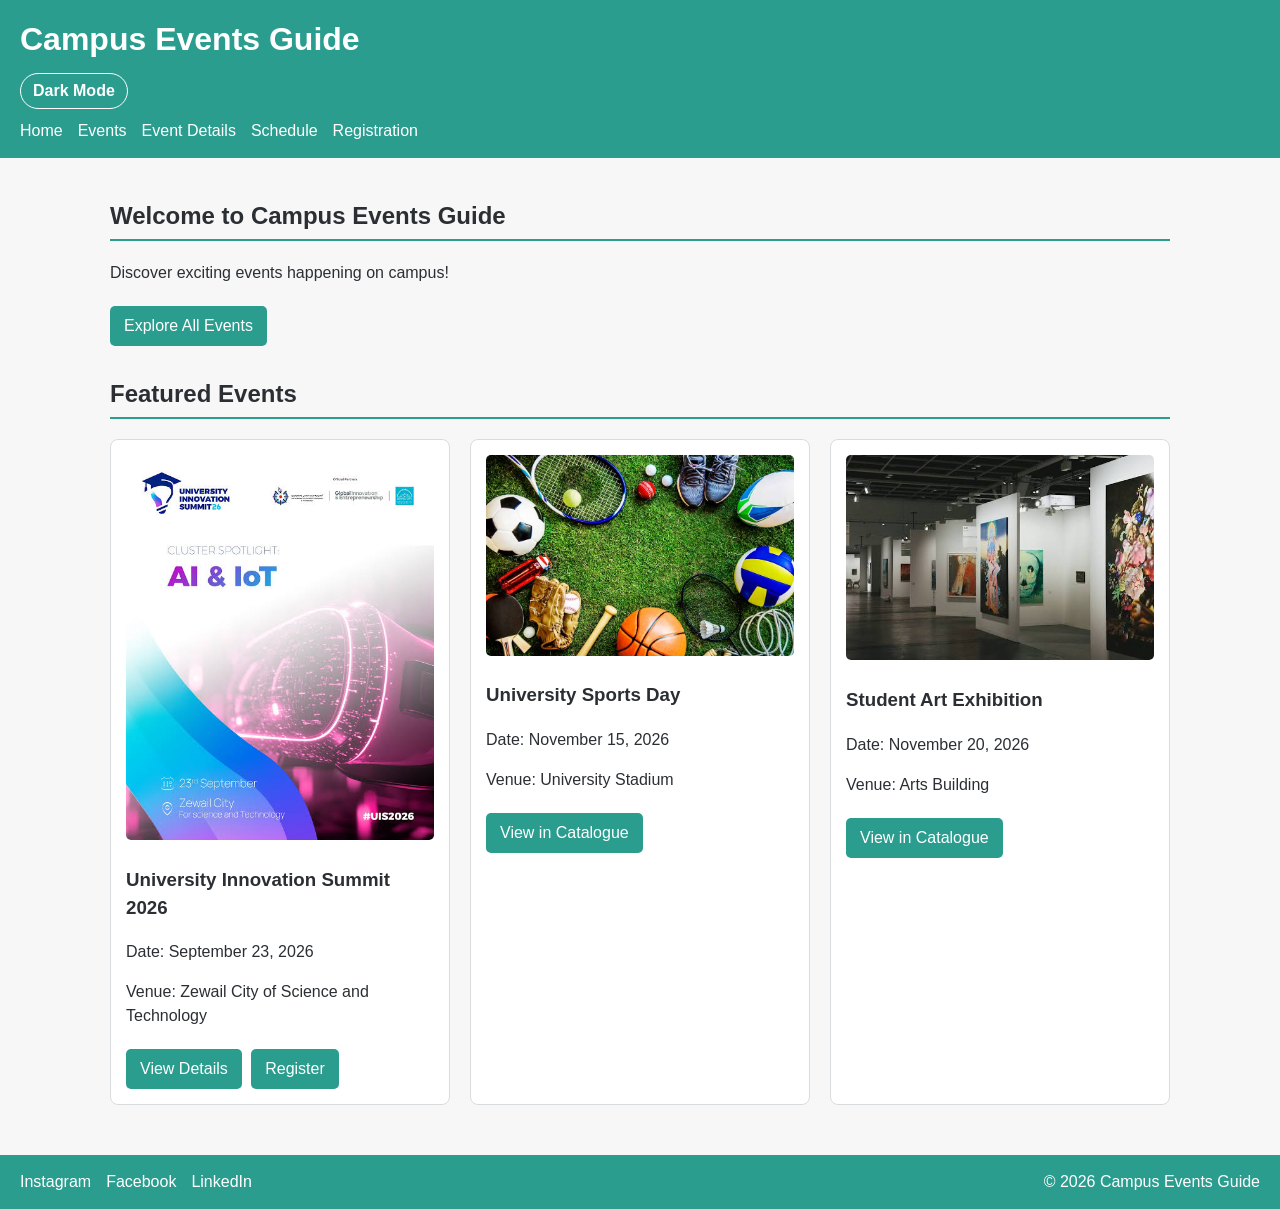
<file: index.html>
<!DOCTYPE html>
<html lang="en">
<head>
    <meta charset="UTF-8">
    <meta name="viewport" content="width=device-width, initial-scale=1.0">
    <title>Home | Campus Events Guide</title>
    <link rel="stylesheet" href="style.css">
</head>
<body>
    <input type="checkbox" id="theme-toggle">

    <header>
        <h1>Campus Events Guide</h1>
        <label for="theme-toggle">Dark Mode</label>
        <nav>
            <a href="index.html">Home</a>
            <a href="events.html">Events</a>
            <a href="event-details.html">Event Details</a>
            <a href="schedule.html">Schedule</a>
            <a href="registration.html">Registration</a>
        </nav>
    </header>

    <main>
        <section class="welcome">
            <h2>Welcome to Campus Events Guide</h2>
            <p>Discover exciting events happening on campus!</p>
            <a href="events.html">Explore All Events</a>
        </section>

        <section class="featured">
            <h2>Featured Events</h2>

            <div class="event-container">
                <article class="event-card">
                    <img src="assets/tech-event.jpg" alt="University Innovation Summit 2026 poster">
                    <h3>University Innovation Summit 2026</h3>
                    <p>Date: September 23, 2026</p>
                    <p>Venue: Zewail City of Science and Technology</p>
                    <a href="event-details.html">View Details</a>
                    <a href="registration.html">Register</a>
                </article>

                <article class="event-card">
                    <img src="assets/sports-event.jpg" alt="Sports equipment on grass">
                    <h3>University Sports Day</h3>
                    <p>Date: November 15, 2026</p>
                    <p>Venue: University Stadium</p>
                    <a href="events.html">View in Catalogue</a>
                </article>

                <article class="event-card">
                    <img src="assets/art-event.jpg" alt="Student art exhibition">
                    <h3>Student Art Exhibition</h3>
                    <p>Date: November 20, 2026</p>
                    <p>Venue: Arts Building</p>
                    <a href="events.html">View in Catalogue</a>
                </article>
            </div>
        </section>
    </main>

    <footer>
        <a href="https://www.instagram.com/">Instagram</a>
        <a href="https://www.facebook.com/">Facebook</a>
        <a href="https://www.linkedin.com/">LinkedIn</a>
        <p>&copy; 2026 Campus Events Guide</p>
    </footer>
</body>
</html>
</file>
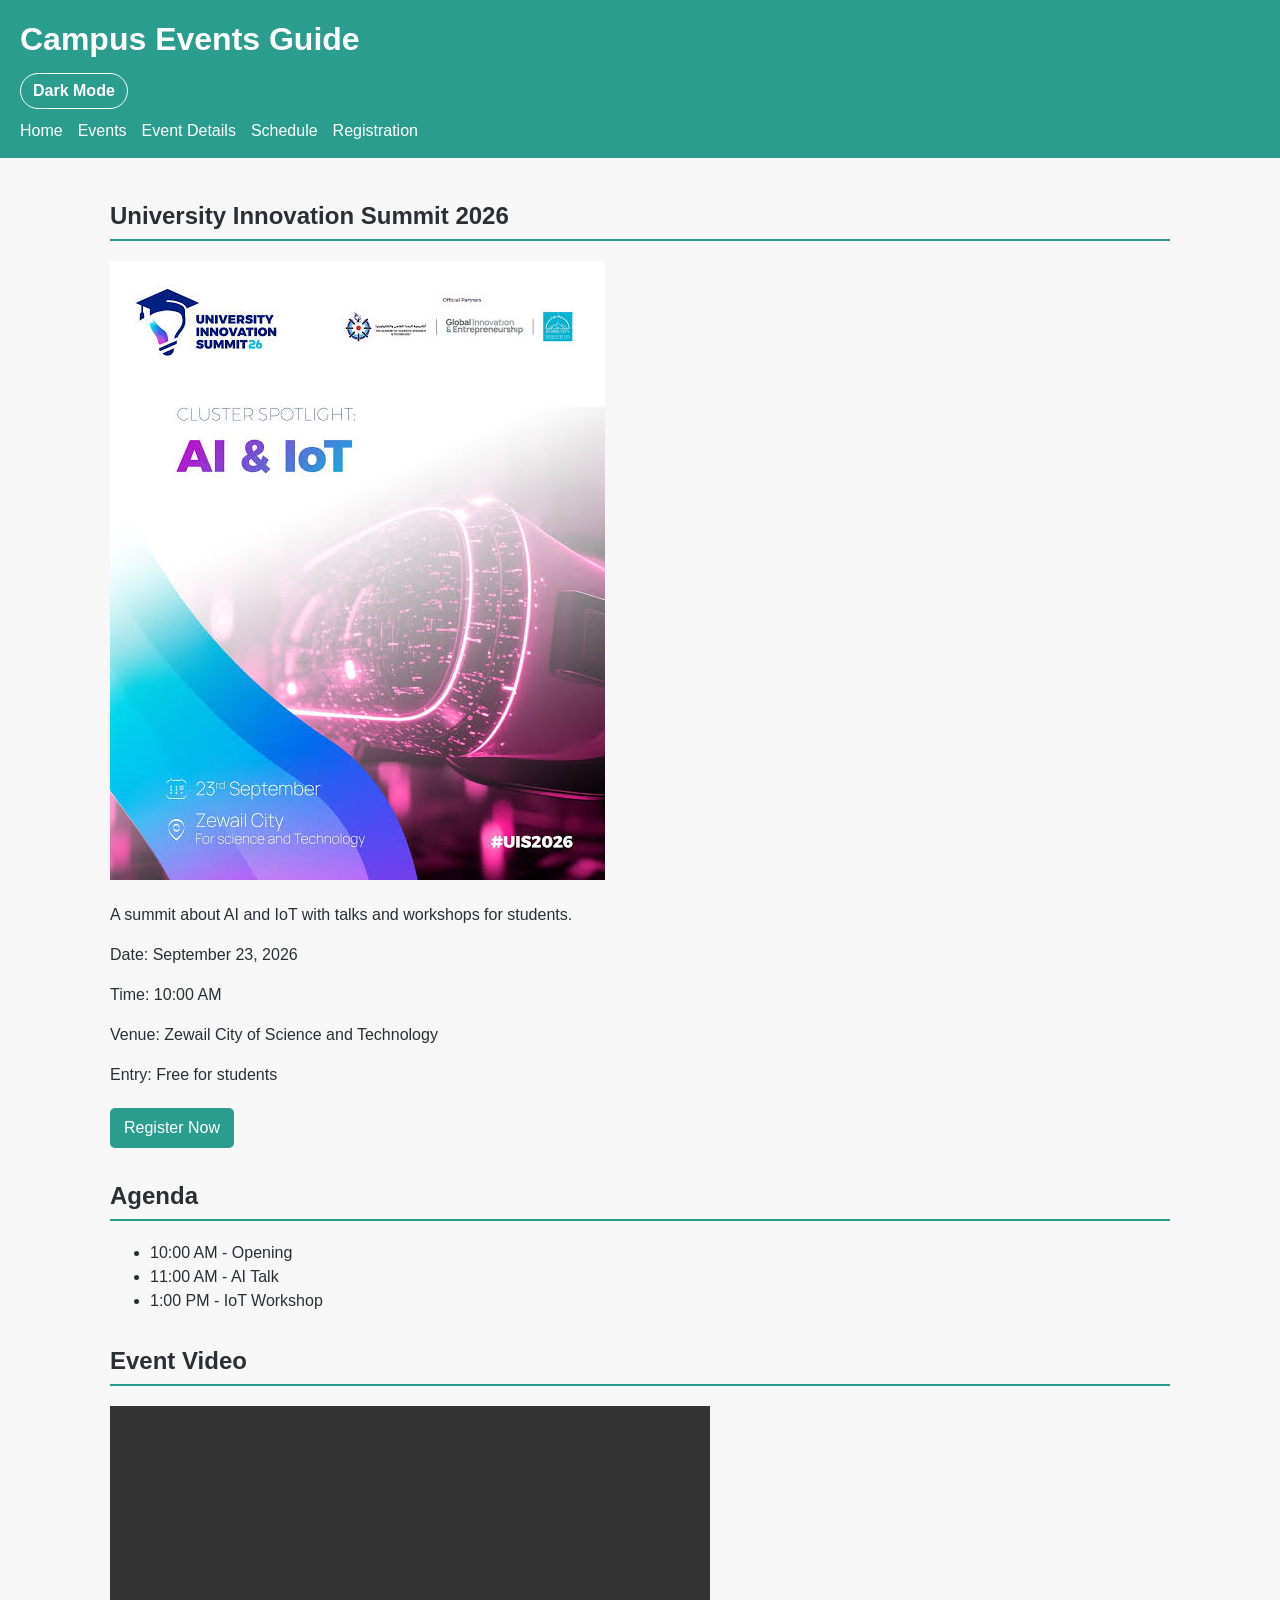
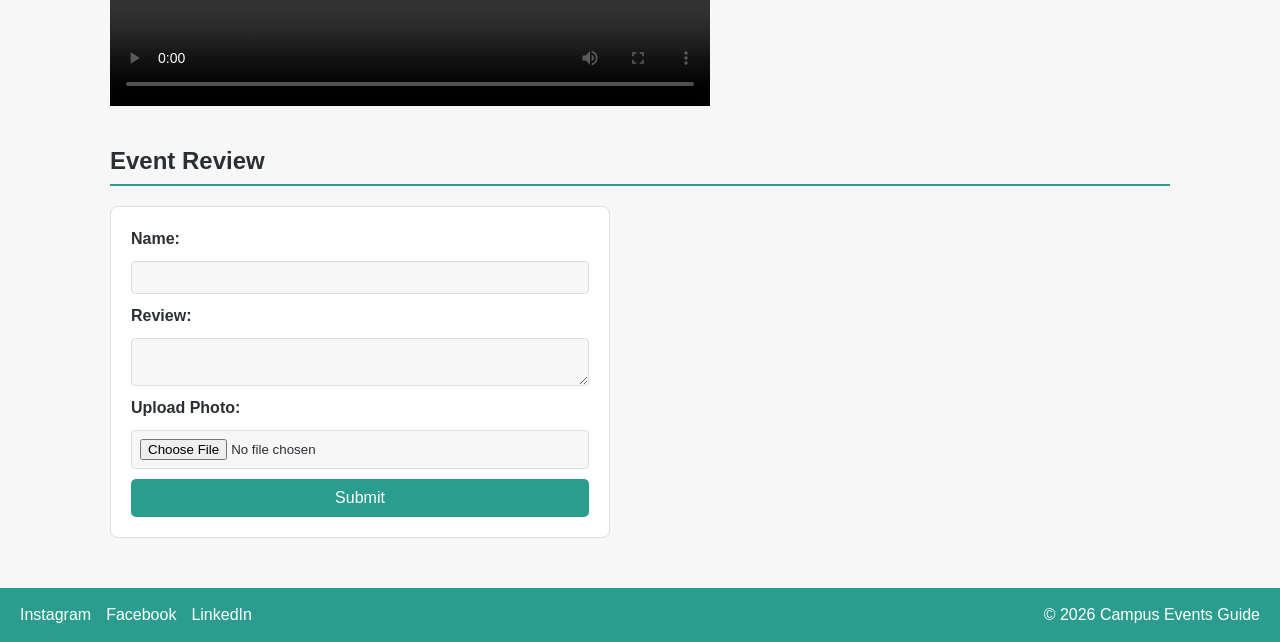
<file: event-details.html>
<!DOCTYPE html>
<html lang="en">
<head>
    <meta charset="UTF-8">
    <meta name="viewport" content="width=device-width, initial-scale=1.0">
    <title>Event Details</title>
    <link rel="stylesheet" href="style.css">
</head>
<body>
    <input type="checkbox" id="theme-toggle">

    <header>
        <h1>Campus Events Guide</h1>
        <label for="theme-toggle">Dark Mode</label>
        <nav>
            <a href="index.html">Home</a>
            <a href="events.html">Events</a>
            <a href="event-details.html">Event Details</a>
            <a href="schedule.html">Schedule</a>
            <a href="registration.html">Registration</a>
        </nav>
    </header>

    <main>
        <section class="event-info">
            <h2>University Innovation Summit 2026</h2>
            <img src="assets/tech-event.jpg" alt="University Innovation Summit poster">
            <p>A summit about AI and IoT with talks and workshops for students.</p>
            <p>Date: September 23, 2026</p>
            <p>Time: 10:00 AM</p>
            <p>Venue: Zewail City of Science and Technology</p>
            <p>Entry: Free for students</p>
            <a class="btn" href="registration.html">Register Now</a>
        </section>

        <section class="agenda">
            <h2>Agenda</h2>
            <ul>
                <li>10:00 AM - Opening</li>
                <li>11:00 AM - AI Talk</li>
                <li>1:00 PM - IoT Workshop</li>
            </ul>
        </section>

        <section class="media">
            <h2>Event Video</h2>
            <video controls>
                <source src="assets/event-video.mp4" type="video/mp4">
                Your browser does not support video.
            </video>
        </section>

        <section class="review">
            <h2>Event Review</h2>
            <form>
                <label for="name">Name:</label>
                <input type="text" id="name" required maxlength="50">

                <label for="review">Review:</label>
                <textarea id="review" required maxlength="300"></textarea>

                <label for="photo">Upload Photo:</label>
                <input type="file" id="photo">

                <button type="submit">Submit</button>
            </form>
        </section>
    </main>

    <footer>
        <a href="https://www.instagram.com/">Instagram</a>
        <a href="https://www.facebook.com/">Facebook</a>
        <a href="https://www.linkedin.com/">LinkedIn</a>
        <p>&copy; 2026 Campus Events Guide</p>
    </footer>
</body>
</html>
</file>
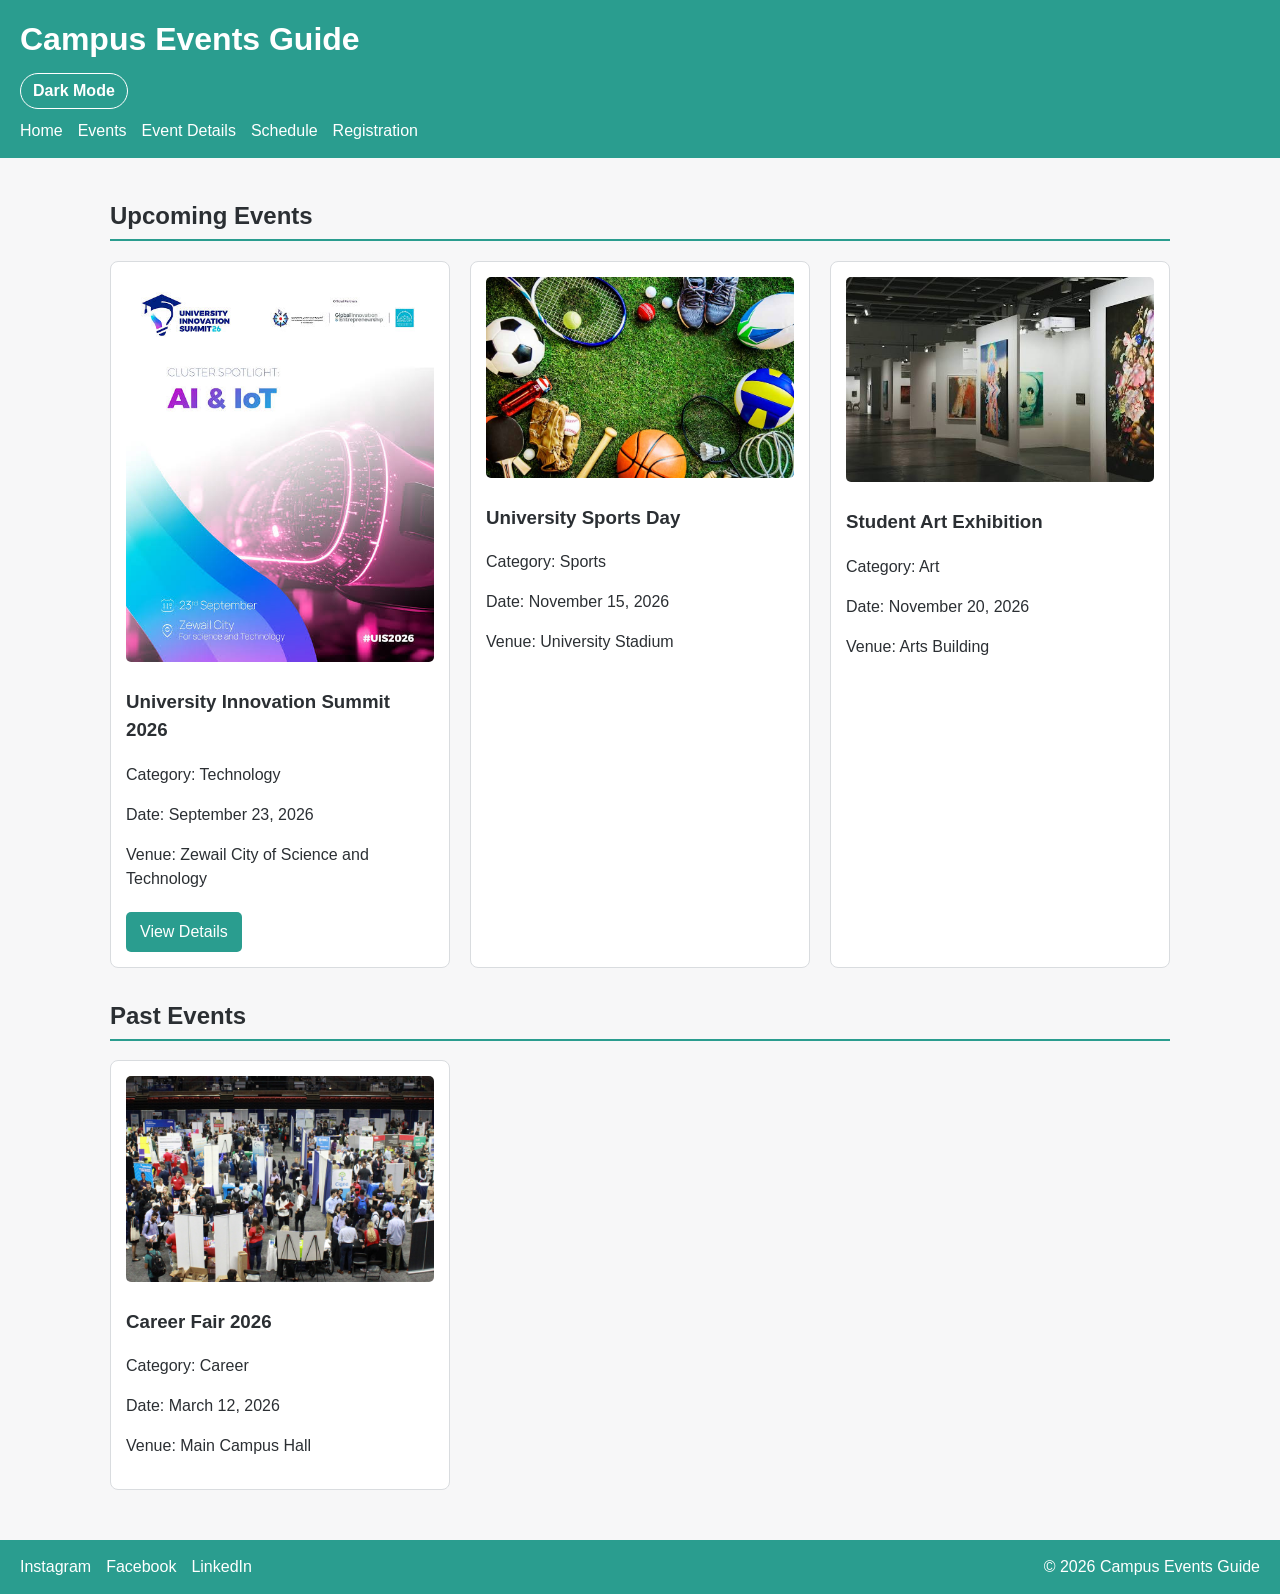
<file: events.html>
<!DOCTYPE html>
<html lang="en">
<head>
    <meta charset="UTF-8">
    <meta name="viewport" content="width=device-width, initial-scale=1.0">
    <title>Events</title>
    <link rel="stylesheet" href="style.css">
</head>
<body>
    <input type="checkbox" id="theme-toggle">

    <header>
        <h1>Campus Events Guide</h1>
        <label for="theme-toggle">Dark Mode</label>
        <nav>
            <a href="index.html">Home</a>
            <a href="events.html">Events</a>
            <a href="event-details.html">Event Details</a>
            <a href="schedule.html">Schedule</a>
            <a href="registration.html">Registration</a>
        </nav>
    </header>

    <main>
        <section>
            <h2>Upcoming Events</h2>
            <div class="event-container">
                <article class="event-card">
                    <img src="assets/tech-event.jpg" alt="University Innovation Summit poster">
                    <h3>University Innovation Summit 2026</h3>
                    <p>Category: Technology</p>
                    <p>Date: September 23, 2026</p>
                    <p>Venue: Zewail City of Science and Technology</p>
                    <a href="event-details.html">View Details</a>
                </article>

                <article class="event-card">
                    <img src="assets/sports-event.jpg" alt="Sports equipment on grass">
                    <h3>University Sports Day</h3>
                    <p>Category: Sports</p>
                    <p>Date: November 15, 2026</p>
                    <p>Venue: University Stadium</p>
                </article>

                <article class="event-card">
                    <img src="assets/art-event.jpg" alt="Student art exhibition">
                    <h3>Student Art Exhibition</h3>
                    <p>Category: Art</p>
                    <p>Date: November 20, 2026</p>
                    <p>Venue: Arts Building</p>
                </article>
            </div>
        </section>

        <section>
            <h2>Past Events</h2>
            <div class="event-container">
                <article class="event-card">
                    <img src="assets/past-event.jpg" alt="Students at a career fair">
                    <h3>Career Fair 2026</h3>
                    <p>Category: Career</p>
                    <p>Date: March 12, 2026</p>
                    <p>Venue: Main Campus Hall</p>
                </article>
            </div>
        </section>
    </main>

    <footer>
        <a href="https://www.instagram.com/">Instagram</a>
        <a href="https://www.facebook.com/">Facebook</a>
        <a href="https://www.linkedin.com/">LinkedIn</a>
        <p>&copy; 2026 Campus Events Guide</p>
    </footer>
</body>
</html>
</file>
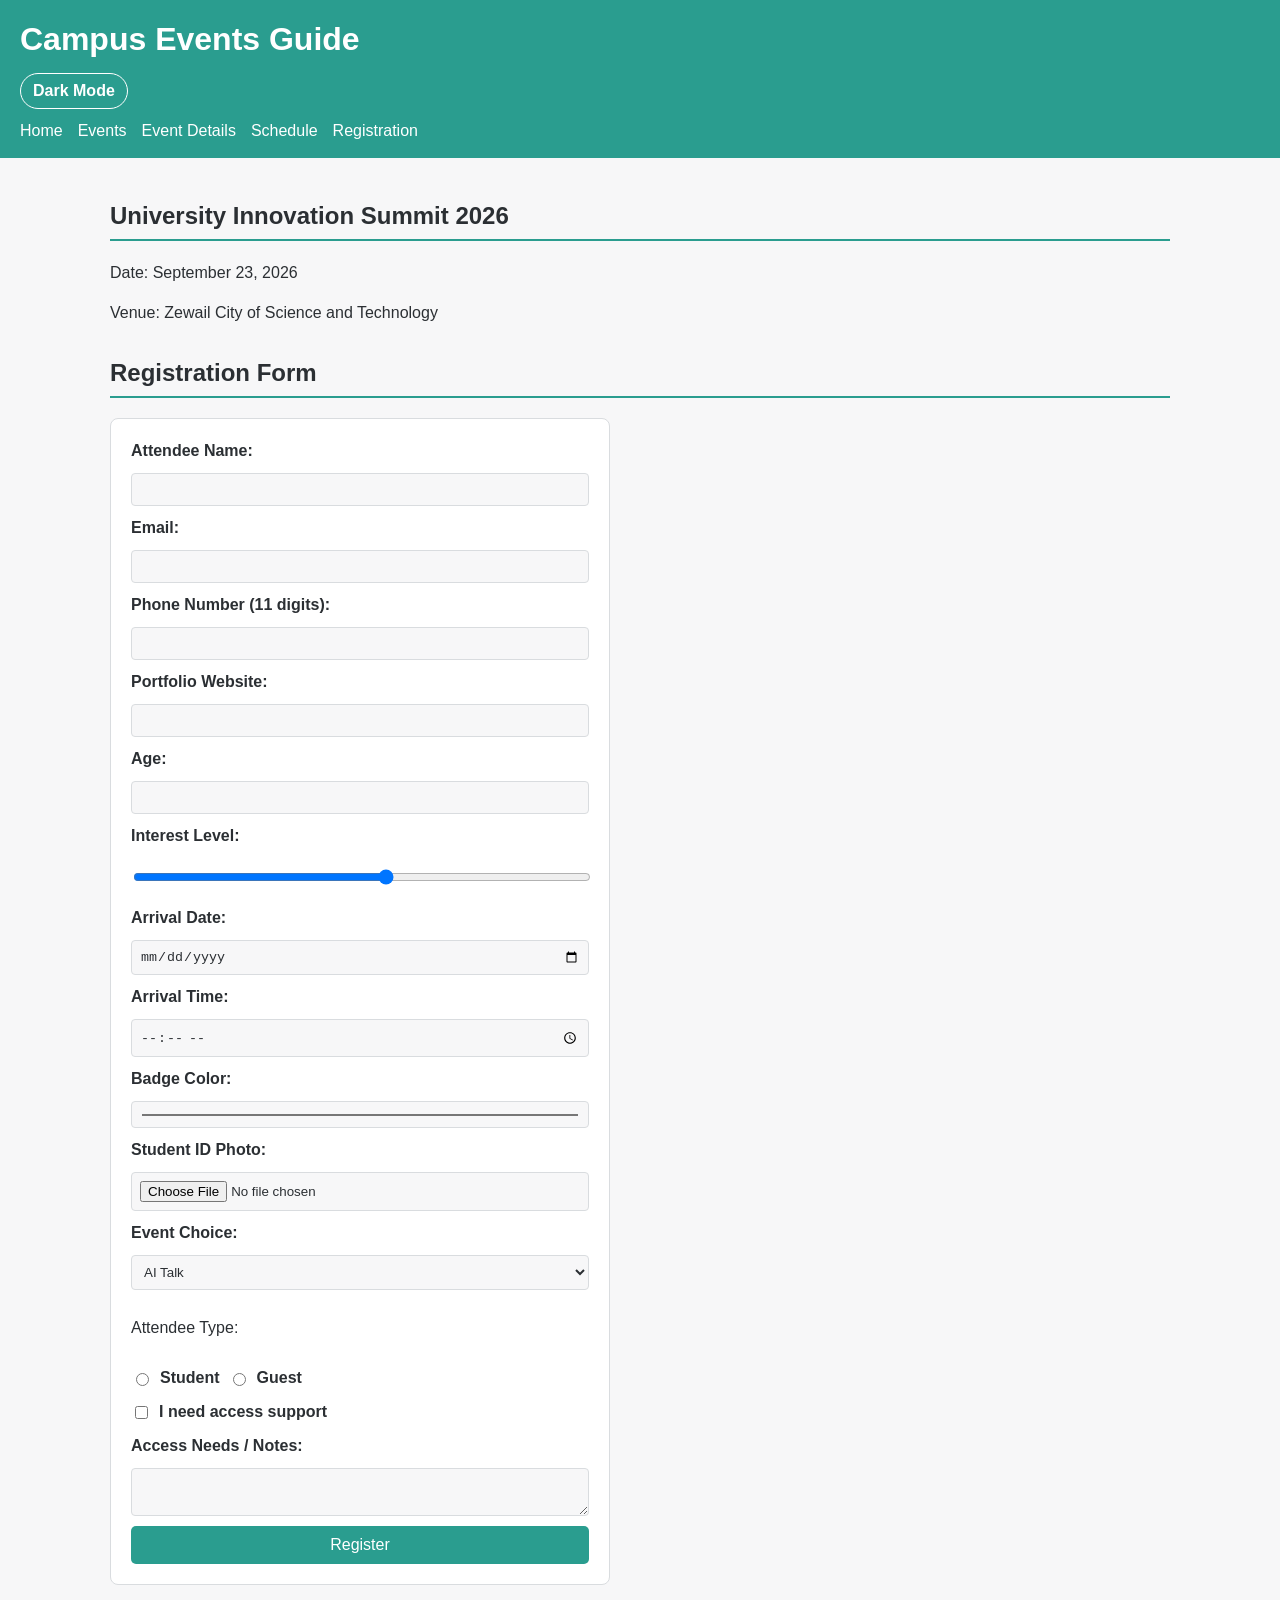
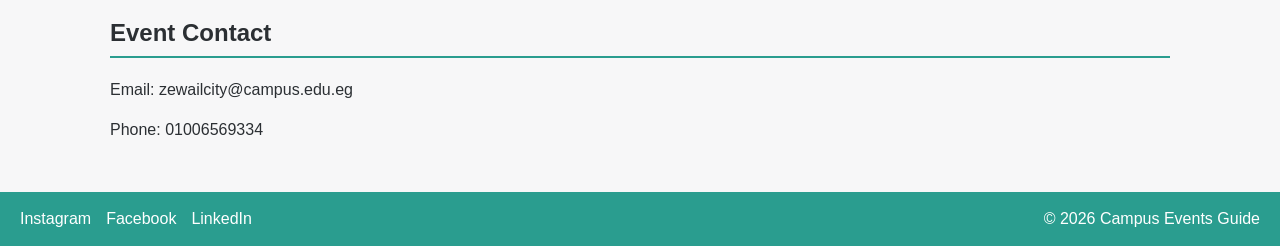
<file: registration.html>
<!DOCTYPE html>
<html lang="en">
<head>
    <meta charset="UTF-8">
    <meta name="viewport" content="width=device-width, initial-scale=1.0">
    <title>Registration</title>
    <link rel="stylesheet" href="style.css">
</head>
<body>
    <input type="checkbox" id="theme-toggle">

    <header>
        <h1>Campus Events Guide</h1>
        <label for="theme-toggle">Dark Mode</label>
        <nav>
            <a href="index.html">Home</a>
            <a href="events.html">Events</a>
            <a href="event-details.html">Event Details</a>
            <a href="schedule.html">Schedule</a>
            <a href="registration.html">Registration</a>
        </nav>
    </header>

    <main>
        <section class="event-summary">
            <h2>University Innovation Summit 2026</h2>
            <p>Date: September 23, 2026</p>
            <p>Venue: Zewail City of Science and Technology</p>
        </section>

        <section class="registration-section">
            <h2>Registration Form</h2>
            <form>
                <label for="name">Attendee Name:</label>
                <input type="text" id="name" required maxlength="50">

                <label for="email">Email:</label>
                <input type="email" id="email" required>

                <label for="phone">Phone Number (11 digits):</label>
                <input type="text" id="phone" pattern="[0-9]{11}" maxlength="11" required>

                <label for="website">Portfolio Website:</label>
                <input type="url" id="website">

                <label for="age">Age:</label>
                <input type="number" id="age" min="16" max="60">

                <label for="interest">Interest Level:</label>
                <input type="range" id="interest" min="1" max="10">

                <label for="arrival-date">Arrival Date:</label>
                <input type="date" id="arrival-date">

                <label for="arrival-time">Arrival Time:</label>
                <input type="time" id="arrival-time">

                <label for="color">Badge Color:</label>
                <input type="color" id="color">

                <label for="student-id">Student ID Photo:</label>
                <input type="file" id="student-id">

                <label for="session">Event Choice:</label>
                <select id="session">
                    <option>AI Talk</option>
                    <option>IoT Workshop</option>
                </select>

                <p>Attendee Type:</p>
                <div class="option-row">
                    <input type="radio" id="student" name="type" value="student" required>
                    <label for="student">Student</label>
                    <input type="radio" id="guest" name="type" value="guest">
                    <label for="guest">Guest</label>
                </div>

                <div class="option-row">
                    <input type="checkbox" id="access">
                    <label for="access">I need access support</label>
                </div>

                <label for="notes">Access Needs / Notes:</label>
                <textarea id="notes" maxlength="200"></textarea>

                <button type="submit">Register</button>
            </form>
        </section>

        <section class="contact">
            <h2>Event Contact</h2>
            <p>Email: zewailcity@campus.edu.eg</p>
            <p>Phone: 01006569334</p>
        </section>
    </main>

    <footer>
        <a href="https://www.instagram.com/">Instagram</a>
        <a href="https://www.facebook.com/">Facebook</a>
        <a href="https://www.linkedin.com/">LinkedIn</a>
        <p>&copy; 2026 Campus Events Guide</p>
    </footer>
</body>
</html>
</file>
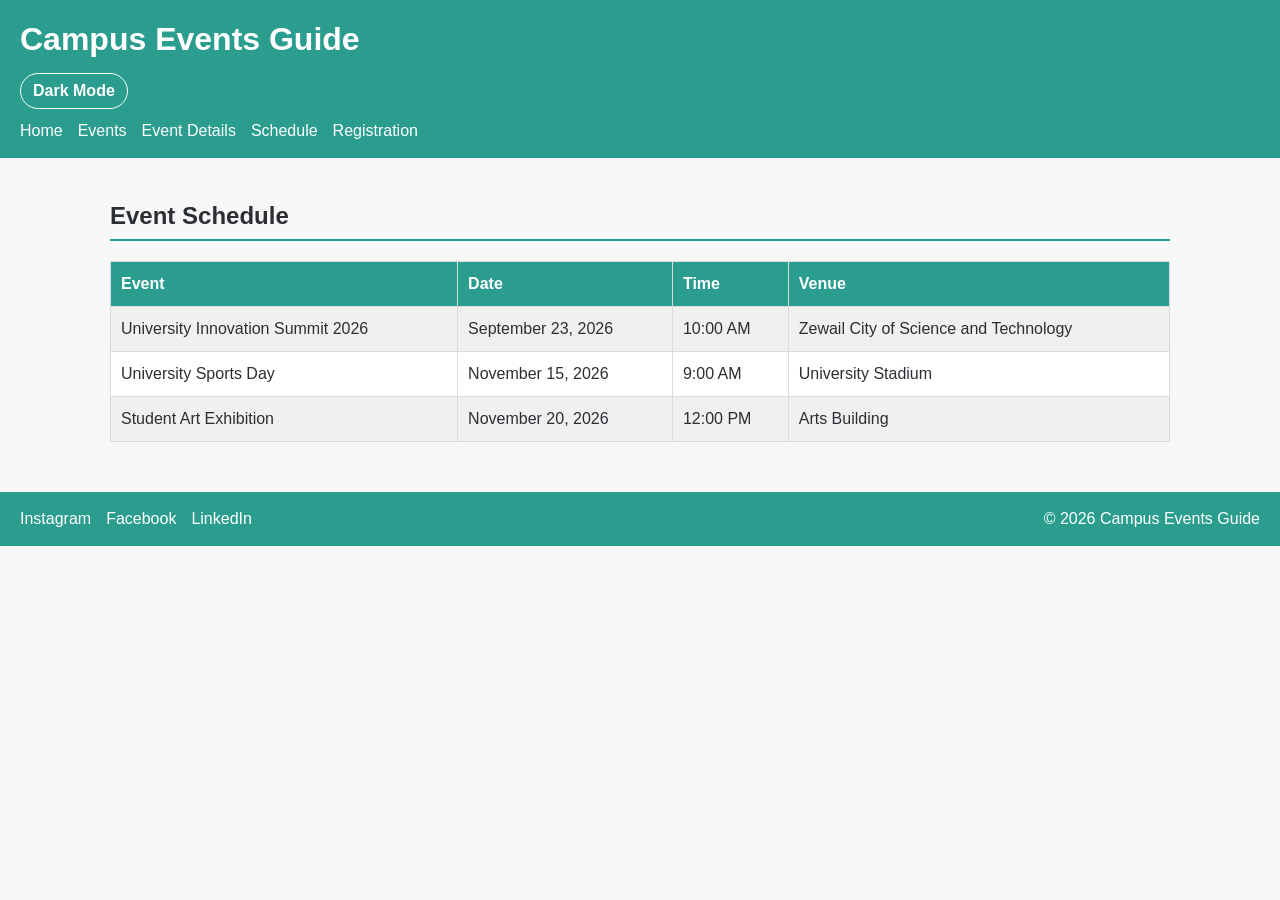
<file: schedule.html>
<!DOCTYPE html>
<html lang="en">
<head>
    <meta charset="UTF-8">
    <meta name="viewport" content="width=device-width, initial-scale=1.0">
    <title>Schedule</title>
    <link rel="stylesheet" href="style.css">
</head>
<body>
    <input type="checkbox" id="theme-toggle">

    <header>
        <h1>Campus Events Guide</h1>
        <label for="theme-toggle">Dark Mode</label>
        <nav>
            <a href="index.html">Home</a>
            <a href="events.html">Events</a>
            <a href="event-details.html">Event Details</a>
            <a href="schedule.html">Schedule</a>
            <a href="registration.html">Registration</a>
        </nav>
    </header>

    <main>
        <section>
            <h2>Event Schedule</h2>
            <table>
                <tr>
                    <th>Event</th>
                    <th>Date</th>
                    <th>Time</th>
                    <th>Venue</th>
                </tr>
                <tr>
                    <td>University Innovation Summit 2026</td>
                    <td>September 23, 2026</td>
                    <td>10:00 AM</td>
                    <td>Zewail City of Science and Technology</td>
                </tr>
                <tr>
                    <td>University Sports Day</td>
                    <td>November 15, 2026</td>
                    <td>9:00 AM</td>
                    <td>University Stadium</td>
                </tr>
                <tr>
                    <td>Student Art Exhibition</td>
                    <td>November 20, 2026</td>
                    <td>12:00 PM</td>
                    <td>Arts Building</td>
                </tr>
            </table>
        </section>
    </main>

    <footer>
        <a href="https://www.instagram.com/">Instagram</a>
        <a href="https://www.facebook.com/">Facebook</a>
        <a href="https://www.linkedin.com/">LinkedIn</a>
        <p>&copy; 2026 Campus Events Guide</p>
    </footer>
</body>
</html>
</file>
<file: style.css>
:root {
    --bg: #f7f7f8;
    --text: #2b2f33;
    --card: #ffffff;
    --accent: #2a9d8f;
    --bar: #2a9d8f;
    --border: #d9dcdf;
}

* {
    box-sizing: border-box;
}

body {
    margin: 0;
    font-family: Arial, sans-serif;
    background-color: var(--bg);
    color: var(--text);
    line-height: 1.5;
}


#theme-toggle {
    display: none;
}

#theme-toggle:checked ~ header,
#theme-toggle:checked ~ main,
#theme-toggle:checked ~ footer {
    --bg: #2b2e32;
    --text: #f1f1f1;
    --card: #3a3e43;
    --accent: #3dbcab;
    --bar: #1f2225;
    --border: #5a5f65;
}

#theme-toggle:checked ~ main {
    background-color: var(--bg);
    color: var(--text);
}


header,
footer {
    background-color: var(--bar);
    color: white;
    padding: 15px 20px;
}

header h1 {
    margin: 0 0 10px;
}

label[for="theme-toggle"] {
    display: inline-block;
    cursor: pointer;
    padding: 5px 12px;
    margin-bottom: 10px;
    border: 1px solid white;
    border-radius: 20px;
    transition: background-color 0.3s;
}

label[for="theme-toggle"]:hover {
    background-color: rgba(255, 255, 255, 0.25);
}

nav {
    display: flex;
    flex-wrap: wrap;
    gap: 15px;
}

nav a,
footer a {
    color: white;
    text-decoration: none;
    transition: opacity 0.3s;
}

nav a:hover,
footer a:hover {
    opacity: 0.7;
}

footer {
    display: flex;
    flex-wrap: wrap;
    align-items: center;
    gap: 15px;
}

footer p {
    margin: 0 0 0 auto;
}

main {
    max-width: 1100px;
    margin: 0 auto;
    padding: 20px;
    background-color: var(--bg);
}

h2 {
    border-bottom: 2px solid var(--accent);
    padding-bottom: 5px;
}

section {
    margin-bottom: 30px;
}

/* event cards */
.event-container {
    display: grid;
    grid-template-columns: repeat(3, 1fr);
    gap: 20px;
}

article {
    background-color: var(--card);
    border: 1px solid var(--border);
    padding: 15px;
    border-radius: 8px;
    transition: transform 0.3s, box-shadow 0.3s;
}

article:hover {
    transform: translateY(-5px);
    box-shadow: 0 6px 12px rgba(0, 0, 0, 0.2);
}

article img {
    width: 100%;
    height: 220px;
    object-fit: cover;
    border-radius: 5px;
}

main img {
    max-width: 100%;
    height: auto;
}

main a {
    display: inline-block;
    background-color: var(--accent);
    color: white;
    padding: 8px 14px;
    margin: 5px 5px 0 0;
    border-radius: 5px;
    text-decoration: none;
    transition: transform 0.3s;
}

main a:hover {
    transform: scale(1.05);
}

section:has(table) {
    overflow-x: auto;
}

table {
    width: 100%;
    border-collapse: collapse;
    background-color: var(--card);
}

th,
td {
    border: 1px solid var(--border);
    padding: 10px;
    text-align: left;
}

th {
    background-color: var(--accent);
    color: white;
}

tr:nth-child(even) td {
    background-color: rgba(128, 128, 128, 0.12);
}

/* forms */
form {
    display: flex;
    flex-direction: column;
    gap: 10px;
    max-width: 500px;
    background-color: var(--card);
    border: 1px solid var(--border);
    padding: 20px;
    border-radius: 8px;
}

label {
    font-weight: bold;
}

input,
select,
textarea {
    width: 100%;
    padding: 8px;
    border: 1px solid var(--border);
    border-radius: 4px;
    background-color: var(--bg);
    color: var(--text);
    transition: border-color 0.3s;
}

input:focus,
select:focus,
textarea:focus {
    outline: 2px solid var(--accent);
    border-color: var(--accent);
}

.option-row {
    display: flex;
    align-items: center;
    gap: 8px;
}

.option-row input {
    width: auto;
}

button {
    background-color: var(--accent);
    color: white;
    border: none;
    padding: 10px;
    border-radius: 5px;
    font-size: 1rem;
    cursor: pointer;
    transition: opacity 0.3s;
}

button:hover {
    opacity: 0.8;
}

video {
    width: 100%;
    max-width: 600px;
}

@media (max-width: 900px) {
    .event-container {
        grid-template-columns: repeat(2, 1fr);
    }
}

@media (max-width: 600px) {
    .event-container {
        grid-template-columns: 1fr;
    }

    header,
    footer {
        padding: 12px;
    }

    main {
        padding: 12px;
    }

    footer p {
        margin: 0;
        width: 100%;
    }

    th,
    td {
        padding: 6px;
        font-size: 0.9rem;
    }
}
</file>
